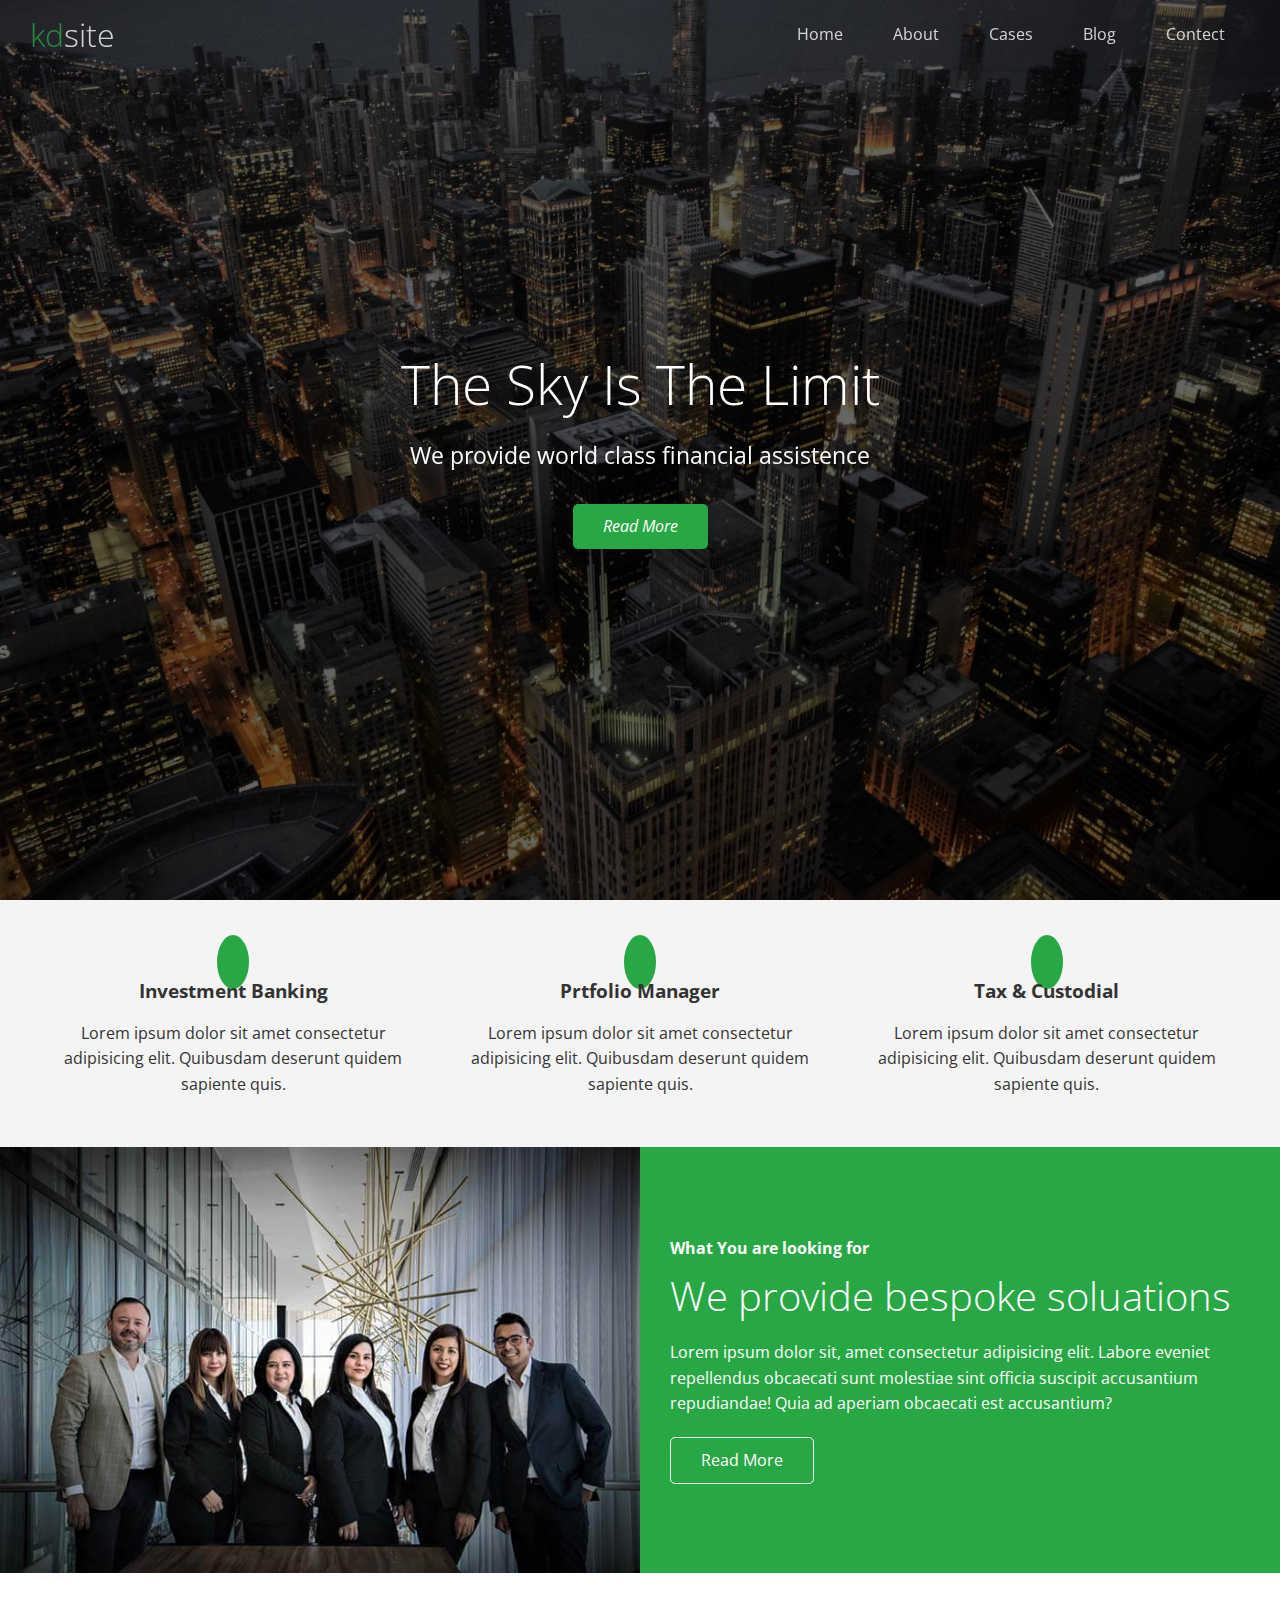
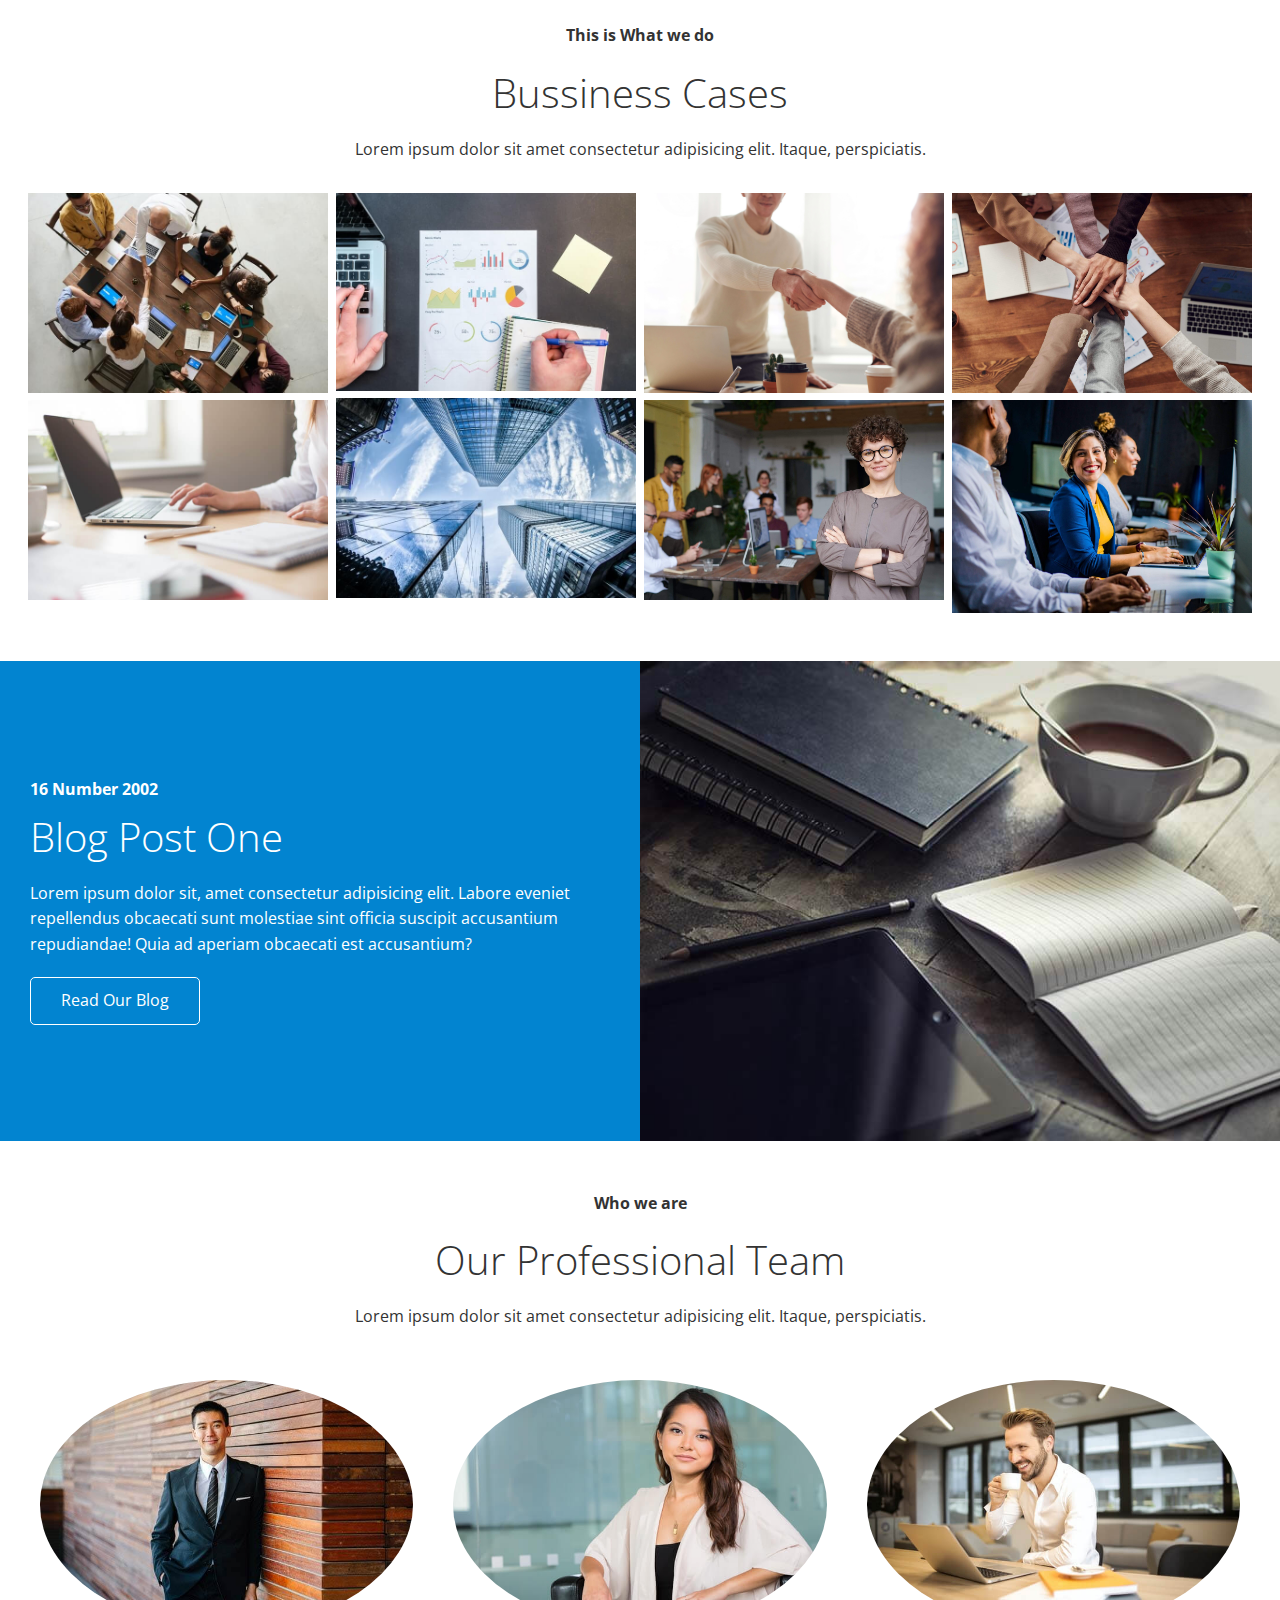
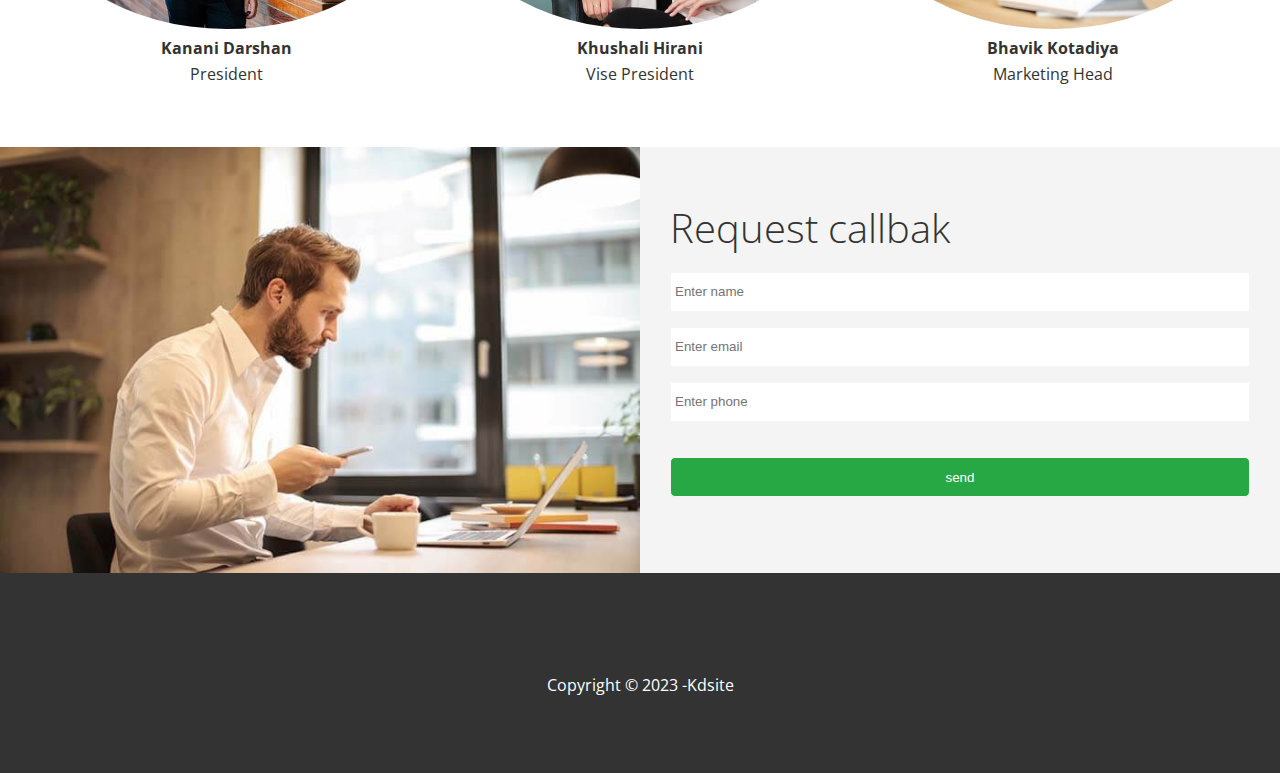
<file: index.html>
<!DOCTYPE html>
<html lang="en">

<head>
    <meta charset="UTF-8">
    <meta name="viewport" content="width=device-width, initial-scale=1.0">
    <link rel="shortcut icon" type="image/x-icon" href="/favicon.ico">
    <link rel="stylesheet" href="https://cdnjs.cloudflare.com/ajax/libs/font-awesome/6.5.2/css/all.min.css"
        integrity="sha512-SnH5WK+bZxgPHs44uWIX+LLJAJ9/2PkPKZ5QiAj6Ta86w+fsb2TkcmfRyVX3pBnMFcV7oQPJkl9QevSCWr3W6A=="
        crossorigin="anonymous" referrerpolicy="no-referrer" />
    <link rel="stylesheet" href="css/lightbox.min.css">
    <link rel="stylesheet" href="css/style.css">
    <link rel="stylesheet" href="css/utilities.css">
    <title>Welcome To kdsite</title>
</head>

<body>
    <header class="hero">
        <div class="navbar top" id="navbar">
            <h1 class="logo">
                <span class="text-primary"><i class="fas fa-book-open"></i>kd</span>site
            </h1>
            <nav>
                <ul>
                    <li><a href="#home">Home</a></li>
                    <li><a href="#about">About</a></li>
                    <li><a href="#cases">Cases</a></li>
                    <li><a href="#blog">Blog</a></li>
                    <li><a href="#contact">Contect</a></li>
                </ul>
            </nav>
        </div>

        <div class="content">
            <h1>The Sky Is The Limit</h1>
            <p>We provide world class financial assistence</p>
            <a href="#about" class="btn"><i class="fas fa-chevron-right"> Read More</i></a>
        </div>
    </header>

    <!-- About | Icons -->

    <main>
        <section id="about" class="icons bg-light">
            <div class="flex-items">
                <div>
                    <i class="fas fa-university fa-2x"></i>
                    <div>
                        <h3>Investment Banking</h3>
                        <p>Lorem ipsum dolor sit amet consectetur adipisicing elit. Quibusdam deserunt quidem sapiente
                            quis.</p>
                    </div>
                </div>

                <div>
                    <i class="fas fa-book-reader fa-2x"></i>
                    <div>
                        <h3>Prtfolio Manager</h3>
                        <p>Lorem ipsum dolor sit amet consectetur adipisicing elit. Quibusdam deserunt quidem sapiente
                            quis.</p>
                    </div>
                </div>

                <div>
                    <i class="fas fa-pencil-alt fa-2x"></i>
                    <div>
                        <h3>Tax & Custodial</h3>
                        <p>Lorem ipsum dolor sit amet consectetur adipisicing elit. Quibusdam deserunt quidem sapiente
                            quis.
                        </p>
                    </div>
                </div>
        </section>

        <!-- About :Soluation -->

        <section class="soluation flex-columns">
            <div class="row">
                <div class="column">
                    <div class="column-1">
                        <img src="img/home/people.jpg" alt="">
                    </div>
                </div>
                <div class="column">
                    <div class="column-2 bg-primary">
                        <h4>What You are looking for</h4>
                        <h2>We provide bespoke soluations</h2>
                        <p>Lorem ipsum dolor sit, amet consectetur adipisicing elit. Labore eveniet repellendus
                            obcaecati sunt molestiae sint officia suscipit accusantium repudiandae! Quia ad aperiam
                            obcaecati est accusantium?</p>
                        <a href="#" class="btn btn-outline">Read More</a>
                    </div>
                </div>
            </div>
        </section>

        <!-- Cases -->

        <section id="cases" class="cases flex-grid section-padding">
            <header class="section-header">
                <h4>This is What we do</h4>
                <h2>Bussiness Cases</h2>
                <p>Lorem ipsum dolor sit amet consectetur adipisicing elit. Itaque, perspiciatis.</p>
            </header>

            <div class="row">
                <div class="column">
                    <a href="img/cases/cases1.jpg" data-lightbox="cases"
                        data-title="Lorem ipsum dolor sit amet consectetur adipisicing elit. Itaque, perspiciatis.">
                        <img src="img/cases/cases1.jpg" alt="">
                    </a>
                    <a href="img/cases/cases2.jpg" data-lightbox="cases"
                        data-title="Lorem ipsum dolor sit amet consectetur adipisicing elit. Itaque, perspiciatis.">
                        <img src="img/cases/cases2.jpg" alt="">
                    </a>

                </div>
                <div class="column">
                    <a href="img/cases/cases3.jpg" data-lightbox="cases"
                        data-title="Lorem ipsum dolor sit amet consectetur adipisicing elit. Itaque, perspiciatis.">
                        <img src="img/cases/cases3.jpg" alt="">
                    </a>
                    <a href="img/cases/cases4.jpg" data-lightbox="cases"
                        data-title="Lorem ipsum dolor sit amet consectetur adipisicing elit. Itaque, perspiciatis.">
                        <img src="img/cases/cases4.jpg" alt="">
                    </a>


                </div>
                <div class="column">
                    <a href="img/cases/cases5.jpg" data-lightbox="cases"
                        data-title="Lorem ipsum dolor sit amet consectetur adipisicing elit. Itaque, perspiciatis.">
                        <img src="img/cases/cases5.jpg" alt="">
                    </a>
                    <a href="img/cases/cases6.jpg" data-lightbox="cases"
                        data-title="Lorem ipsum dolor sit amet consectetur adipisicing elit. Itaque, perspiciatis.">
                        <img src="img/cases/cases6.jpg" alt="">
                    </a>


                </div>
                <div class="column">
                    <a href="img/cases/cases7.jpg" data-lightbox="cases"
                        data-title="Lorem ipsum dolor sit amet consectetur adipisicing elit. Itaque, perspiciatis.">
                        <img src="img/cases/cases7.jpg" alt="">
                    </a>
                    <a href="img/cases/cases8.jpg" data-lightbox="cases"
                        data-title="Lorem ipsum dolor sit amet consectetur adipisicing elit. Itaque, perspiciatis.">
                        <img src="img/cases/cases8.jpg" alt="">
                    </a>
                </div>
            </div>
        </section>

        <!-- Blog -->

        <section id="blog" class="blog flex-columns flex-reverse">
            <div class="row">
                <div class="column">
                    <div class="column-1">
                        <img src="img/home/blog.jpg" alt="">
                    </div>
                </div>
                <div class="column">
                    <div class="column-2 bg-secondary">
                        <h4>16 Number 2002</h4>
                        <h2>Blog Post One</h2>
                        <p>Lorem ipsum dolor sit, amet consectetur adipisicing elit. Labore eveniet repellendus
                            obcaecati sunt molestiae sint officia suscipit accusantium repudiandae! Quia ad aperiam
                            obcaecati est accusantium?</p>
                        <a href="blog.html" class="btn btn-outline"><i class="fas fa-chevron"></i>Read Our Blog</a>
                    </div>
                </div>
            </div>
        </section>

        <!-- Team  -->

        <section id="team" class="team section-padding">
            <header class="section-header">
                <h4>Who we are</h4>
                <h2> Our Professional Team</h2>
                <p>Lorem ipsum dolor sit amet consectetur adipisicing elit. Itaque, perspiciatis.</p>
            </header>

            <div class="flex-items">
                <div>
                    <img src="img/team/person1.jpg" alt="">
                    <h4>Kanani Darshan</h4>
                    <p>President</p>
                </div>
                <div>
                    <img src="img/team/person2.jpg" alt="">
                    <h4>Khushali Hirani</h4>
                    <p>Vise President</p>
                </div>
                <div>
                    <img src="img/team/person3.jpg" alt="">
                    <h4>Bhavik Kotadiya</h4>
                    <p>Marketing Head</p>
                </div>
            </div>
        </section>

        <!-- Contect  -->
        <section id="contact" class="contact flex-columns">
            <div class="row">
                <div class="column">
                    <div class="column-1">
                        <img src="img/home/contact.jpg" alt="">
                    </div>
                </div>
                <div class="column">
                    <div class="column-2 bg-light">
                        <h2>Request callbak</h2>
                        <form action="" class="callback-form">
                            <div class="form-control">
                                <label for="name"></label>
                                <input type="text" name="name" id="name" placeholder="Enter name">
                            </div>
                            <div class="form-control">
                                <label for="email"></label>
                                <input type="email" name="email" id="email" placeholder="Enter email">
                            </div>
                            <div class="form-control">
                                <label for="phone"></label>
                                <input type="text" name="phone" id="phone" placeholder="Enter phone">
                            </div>
                            <input type="submit" value="send" id="submit" class="btn btn-primary">
                        </form>
                    </div>
                </div>
            </div>
        </section>
    </main>
    <footer class="footer bg-dark">
        <div class="social">
            <a href="#"><i class="fab fa-facebook fa-2x"></i></a>
            <a href="#"><i class="fab fa-twitter fa-2x"></i></a>
            <a href="#"><i class="fab fa-youtube fa-2x"></i></a>
            <a href="#"><i class="fab fa-linkedin fa-2x"></i></a>
        </div>
        <p>Copyright &copy; 2023 -Kdsite</p>
    </footer>

    <script src="https://code.jquery.com/jquery-3.7.1.js"
        integrity="sha256-eKhayi8LEQwp4NKxN+CfCh+3qOVUtJn3QNZ0TciWLP4=" crossorigin="anonymous"></script>

    <script src="js/lightbox.min.js"></script>
    <script>
        const navbar = document.getElementById('navbar');
        let scrolled = false;

        window.onscroll = function () {
            if (window.pageYOffset > 100) {
                navbar.classList.remove('top');
                if (!scrolled) {
                    navbar.style.transform = 'translateY(-70px)';
                }
                setTimeout(function () {
                    navbar.style.transform = 'translateY(0)';
                    scrolled = true;
                }, 200);
            } else {
                navbar.classList.add('top');
                scrolled = false;
            }
        }

        // Smooth Scrolling
        $('#navbar a, .btn').on('click', function (e) {
            if (this.hash !== '') {
                e.preventDefault();

                const hash = this.hash;
                $('html, body').animate(
                    {
                        scrollTop: $(hash).offset().top - 100,
                    },
                    800
                );
            }
        });
    </script>
</body>

</html>
</file>
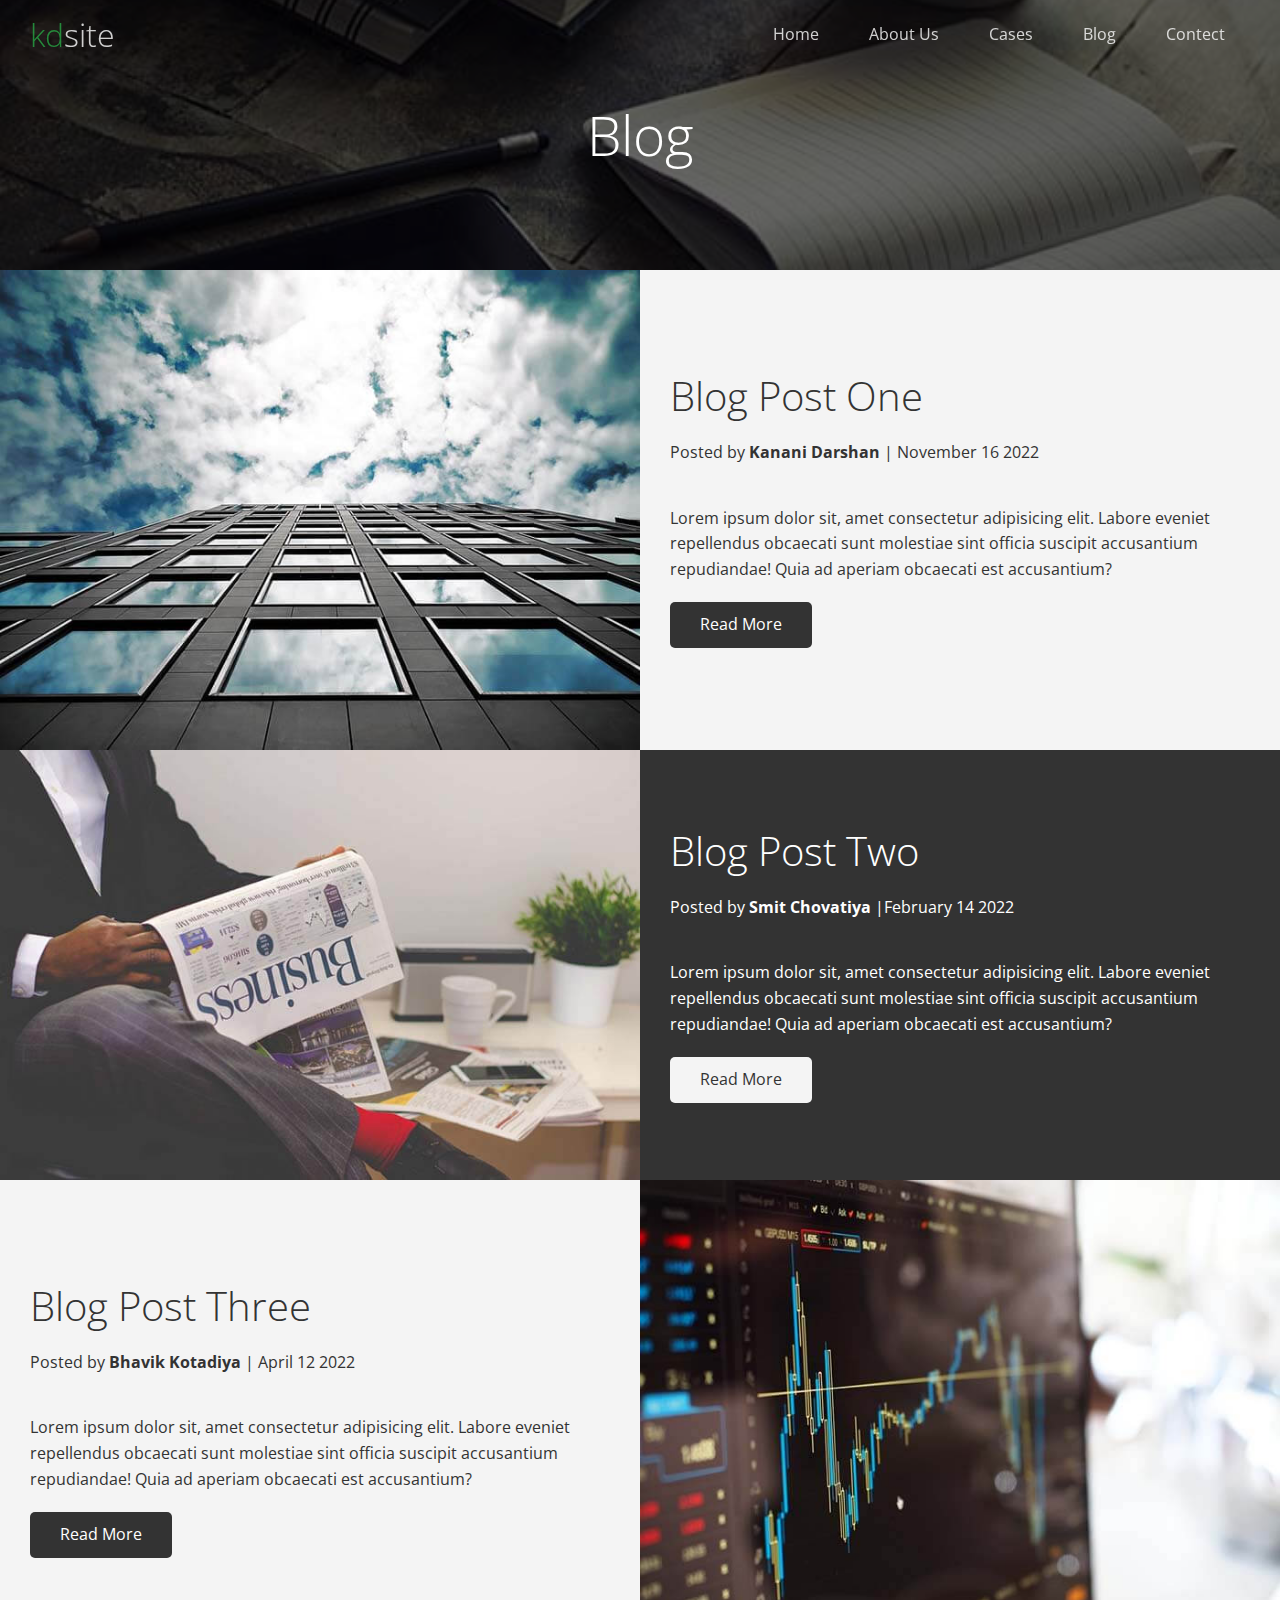
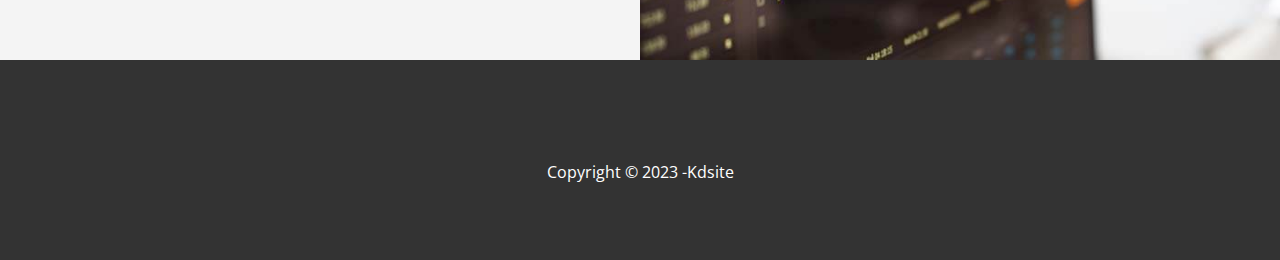
<file: blog.html>
<!DOCTYPE html>
<html lang="en">

<head>
    <meta charset="UTF-8">
    <meta name="viewport" content="width=device-width, initial-scale=1.0">
    <link rel="stylesheet" href="https://cdnjs.cloudflare.com/ajax/libs/font-awesome/6.5.2/css/all.min.css"
        integrity="sha512-SnH5WK+bZxgPHs44uWIX+LLJAJ9/2PkPKZ5QiAj6Ta86w+fsb2TkcmfRyVX3pBnMFcV7oQPJkl9QevSCWr3W6A=="
        crossorigin="anonymous" referrerpolicy="no-referrer" />
    <link rel="stylesheet" href="css/style.css">
    <link rel="stylesheet" href="css/utilities.css">
    <title>Read Our Blog</title>
</head>

<body id="home">
    <header class="hero blog">
        <div class="navbar top" id="navbar">
            <h1 class="logo">
                <span class="text-primary"><i class="fas fa-book-open"></i>kd</span>site
            </h1>
            <nav>
                <ul>
                    <li><a href="index.html">Home</a></li>
                    <li><a href="index.html#about">About Us</a></li>
                    <li><a href="index.html#cases">Cases</a></li>
                    <li><a href="index.html#blog">Blog</a></li>
                    <li><a href="index.html#contect">Contect</a></li>
                </ul>
            </nav>
        </div>

        <div class="content">
            <h1>Blog</h1>
        </div>
    </header>

    <!-- About | Icons -->

    <main>

        <article class="flex-columns">
            <div class="row">
                <div class="column">
                    <div class="column-1">
                        <img src="img/blog/blog1.jpg" alt="">
                    </div>
                </div>
                <div class="column">
                    <div class="column-2 bg-light">
                        <h2>Blog Post One</h2>
                        <p class="meta">
                            <i class="fas fa-user"></i> Posted by <strong>Kanani Darshan</strong> | November 16 2022
                        </p>
                        <p>Lorem ipsum dolor sit, amet consectetur adipisicing elit. Labore eveniet repellendus
                            obcaecati sunt molestiae sint officia suscipit accusantium repudiandae! Quia ad aperiam
                            obcaecati est accusantium?</p>
                        <a href="post.html" class="btn btn-dark">Read More</a>
                    </div>
                </div>
            </div>
        </article>

        
        <article class="flex-columns">
            <div class="row">
                <div class="column">
                    <div class="column-1">
                        <img src="img/blog/blog2.jpg" alt="">
                    </div>
                </div>
                <div class="column">
                    <div class="column-2 bg-dark">
                        <h2>Blog Post Two</h2>
                        <p class="meta">
                            <i class="fas fa-user"></i> Posted by <strong>Smit Chovatiya</strong> |February 14 2022
                        </p>
                        <p>Lorem ipsum dolor sit, amet consectetur adipisicing elit. Labore eveniet repellendus
                            obcaecati sunt molestiae sint officia suscipit accusantium repudiandae! Quia ad aperiam
                            obcaecati est accusantium?</p>
                        <a href="post.html" class="btn btn-light">Read More</a>
                    </div>
                </div>
            </div>
        </article>

        <article class="flex-columns flex-reverse">
            <div class="row">
                <div class="column">
                    <div class="column-1">
                        <img src="img/blog/blog3.jpg" alt="">
                    </div>
                </div>
                <div class="column">
                    <div class="column-2 bg-light">
                        <h2>Blog Post Three</h2>
                        <p class="meta">
                            <i class="fas fa-user"></i> Posted by <strong>Bhavik Kotadiya</strong> | April 12 2022
                        </p>
                        <p>Lorem ipsum dolor sit, amet consectetur adipisicing elit. Labore eveniet repellendus
                            obcaecati sunt molestiae sint officia suscipit accusantium repudiandae! Quia ad aperiam
                            obcaecati est accusantium?</p>
                        <a href="post.html" class="btn btn-dark">Read More</a>
                    </div>
                </div>
            </div>
        </article>
    </main>
    <footer class="footer bg-dark">
        <div class="social">
            <a href="#"><i class="fab fa-facebook fa-2x"></i></a>
            <a href="#"><i class="fab fa-twitter fa-2x"></i></a>
            <a href="#"><i class="fab fa-youtube fa-2x"></i></a>
            <a href="#"><i class="fab fa-linkedin fa-2x"></i></a>
        </div>
        <p>Copyright &copy; 2023 -Kdsite</p>
    </footer>

    <script>
        const navbar = document.getElementById('navbar');
        let scrolled = false;

        window.onscroll = function () {
            if (window.pageYOffset > 100) {
                navbar.classList.remove('top');
                if (!scrolled) {
                    navbar.style.transform = 'translateY(-70px)';
                }
                setTimeout(function () {
                    navbar.style.transform = 'translateY(0)';
                    scrolled = true;
                }, 200);
            } else {
                navbar.classList.add('top');
                scrolled = false;
            }
        }
    </script>
</body>

</html>
</file>
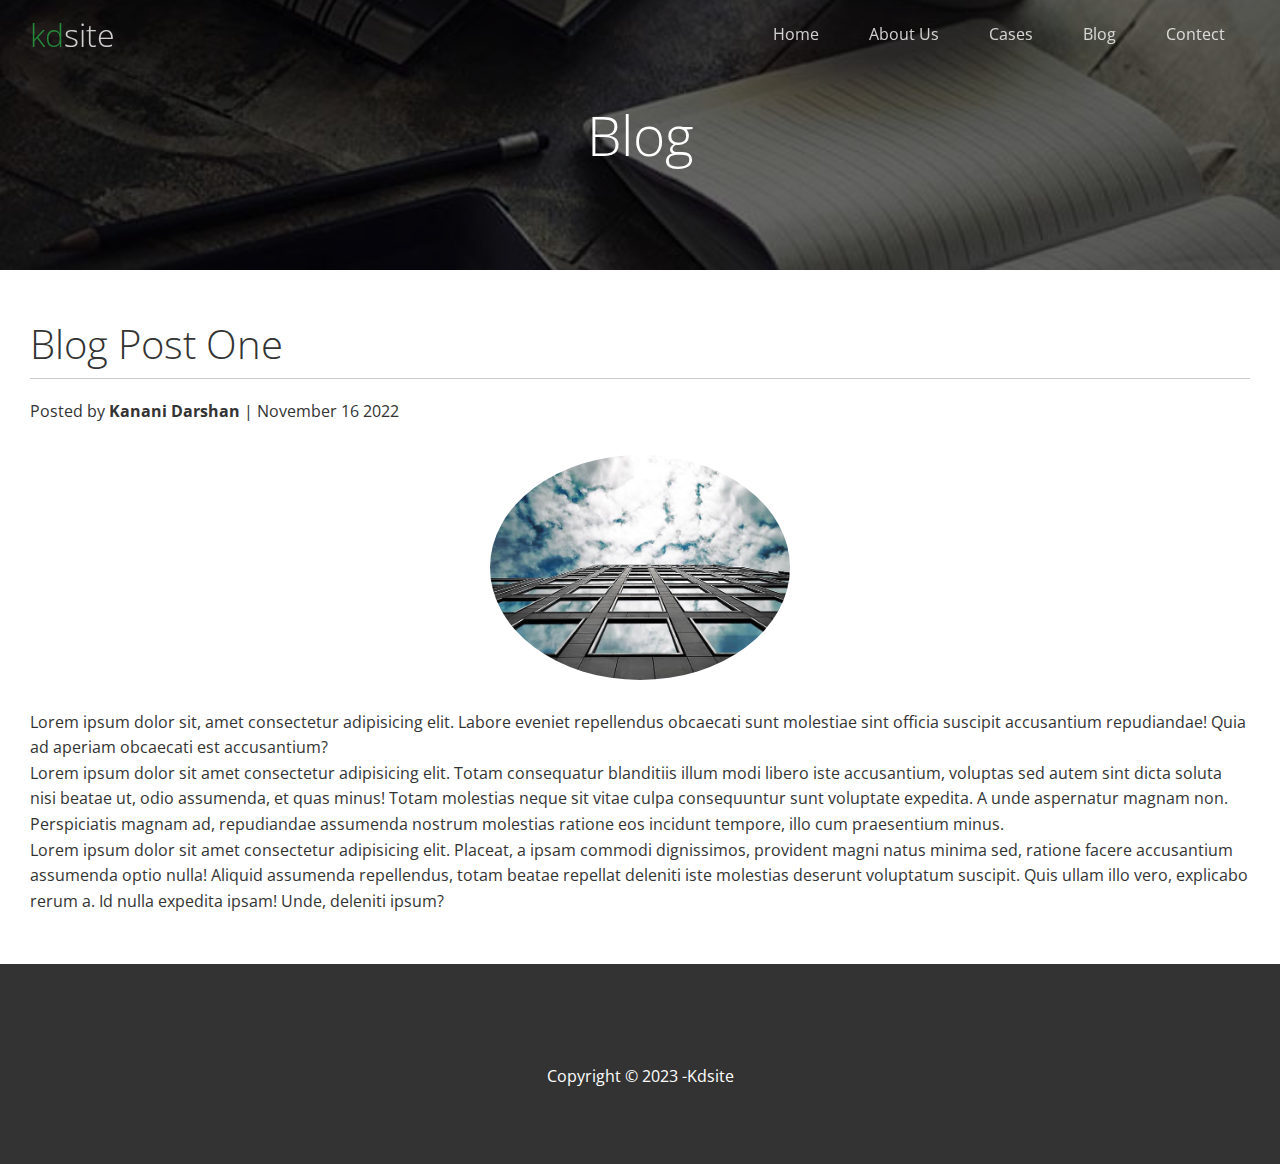
<file: post.html>
<!DOCTYPE html>
<html lang="en">

<head>
    <meta charset="UTF-8">
    <meta name="viewport" content="width=device-width, initial-scale=1.0">
    <link rel="stylesheet" href="https://cdnjs.cloudflare.com/ajax/libs/font-awesome/6.5.2/css/all.min.css"
        integrity="sha512-SnH5WK+bZxgPHs44uWIX+LLJAJ9/2PkPKZ5QiAj6Ta86w+fsb2TkcmfRyVX3pBnMFcV7oQPJkl9QevSCWr3W6A=="
        crossorigin="anonymous" referrerpolicy="no-referrer" />
    <link rel="stylesheet" href="css/style.css">
    <link rel="stylesheet" href="css/utilities.css">
    <title>Post One</title>
</head>

<body id="home">
    <header class="hero blog">
        <div class="navbar top" id="navbar">
            <h1 class="logo">
                <span class="text-primary"><i class="fas fa-book-open"></i>kd</span>site
            </h1>
            <nav>
                <ul>
                    <li><a href="index.html">Home</a></li>
                    <li><a href="index.html#about">About Us</a></li>
                    <li><a href="index.html#cases">Cases</a></li>
                    <li><a href="index.html#blog">Blog</a></li>
                    <li><a href="index.html#contect">Contect</a></li>
                </ul>
            </nav>
        </div>

        <div class="content">
            <h1>Blog</h1>
        </div>
    </header>

    <!-- About | Icons -->

    <main>

       <section class="post">
        <h2>Blog Post One</h2>
        <p class="meta">
            <i class="fas fa-user"></i> Posted by <strong>Kanani Darshan</strong> | November 16 2022
        </p>
        <img src="img/blog/blog1.jpg" alt="">
        <p>Lorem ipsum dolor sit, amet consectetur adipisicing elit. Labore eveniet repellendus
            obcaecati sunt molestiae sint officia suscipit accusantium repudiandae! Quia ad aperiam
            obcaecati est accusantium?</p>
            
            <p>Lorem ipsum dolor sit amet consectetur adipisicing elit. Totam consequatur blanditiis illum modi libero iste accusantium, voluptas sed autem sint dicta soluta nisi beatae ut, odio assumenda, et quas minus! Totam molestias neque sit vitae culpa consequuntur sunt voluptate expedita. A unde aspernatur magnam non. Perspiciatis magnam ad, repudiandae assumenda nostrum molestias ratione eos incidunt tempore, illo cum praesentium minus.</p>

            <p>Lorem ipsum dolor sit amet consectetur adipisicing elit. Placeat, a ipsam commodi dignissimos, provident magni natus minima sed, ratione facere accusantium assumenda optio nulla! Aliquid assumenda repellendus, totam beatae repellat deleniti iste molestias deserunt voluptatum suscipit. Quis ullam illo vero, explicabo rerum a. Id nulla expedita ipsam! Unde, deleniti ipsum?</p>

       </section> 
      
    </main>
    <footer class="footer bg-dark">
        <div class="social">
            <a href="#"><i class="fab fa-facebook fa-2x"></i></a>
            <a href="#"><i class="fab fa-twitter fa-2x"></i></a>
            <a href="#"><i class="fab fa-youtube fa-2x"></i></a>
            <a href="#"><i class="fab fa-linkedin fa-2x"></i></a>
        </div>
        <p>Copyright &copy; 2023 -Kdsite</p>
    </footer>

    <script>
        const navbar = document.getElementById('navbar');
        let scrolled = false;

        window.onscroll = function () {
            if (window.pageYOffset > 100) {
                navbar.classList.remove('top');
                if (!scrolled) {
                    navbar.style.transform = 'translateY(-70px)';
                }
                setTimeout(function () {
                    navbar.style.transform = 'translateY(0)';
                    scrolled = true;
                }, 200);
            } else {
                navbar.classList.add('top');
                scrolled = false;
            }
        }
    </script>
</body>

</html>
</file>
<file: css/style.css>
@import url('https://fonts.googleapis.com/css2?family=Open+Sans:ital,wght@0,300..800;1,300..800&display=swap');

*{
    box-sizing: border-box;
    padding: 0;
    margin: 0;
}

body{
    font-family: 'Open Sans'  , sans-serif ;
    background: white;
    color: #333;
    line-height: 1.6;
}

ul{
    list-style: none;
}

a{
    color: #333;
    text-decoration : none;
}

h1,h2{
    font-weight: 300;
    line-height: 1.2;
}

img{
    width: 100%;
}

/* Navbar */
.navbar {
    display: flex;
    align-items: center;
    justify-content: space-between;
    background-color: #333;
    color: #fff;
    opacity: 0.8;
    width: 100%;
    height: 70px;
    position: fixed;
    top: 0px;
    padding: 0 30px;
    transition: 0.5s;
}

.navbar.top{
    background: transparent;
}

.navbar a{
    color: #fff;
    padding: 10px 20px;
    margin :0 5px;

}

.navbar ul{
    display: flex;
}

.navbar a:hover{
    border-bottom: #28a745  2px solid;
}

.navbar .logo{
    font-weight: 400px;
}

/* Header */

.hero{
    background: url('../img/home/showcase.jpg') no-repeat center center/cover;
    height: 100vh;
    position: relative;
    color: #fff;
}

.hero .content{
    display: flex;
    flex-direction: column;
    align-items: center;
    justify-content: center;
    text-align: center;
    height: 100%;
    padding: 0 20px;
}

.hero .content h1{
    font-size: 55px;

}

.hero .content p{
    font-size: 23px;
    max-width: 600px;
    margin: 20px 0 30px;
}

.hero::before{
    content: '';
    position: absolute;
    top: 0;
    left: 0;
    width: 100%;
    height: 100%;
    background: rgba(0,0,0,0.6);
}

.hero *{
    z-index: 10;
}

.hero.blog{
    background: url('../img/home/blog.jpg') no-repeat center center/cover;
    height: 30vh;
}
/* Icons */

.icons{
    padding: 30px;
    
}

.icons h3{
     font-weight: bold;
     margin-bottom: 15px;
}

.icons i{
    background-color: #28a745;
    color: #fff;
    padding: 1rem;
    margin-bottom:15px;
    border-radius: 50%;
}

.cases img:hover{
    opacity: 0.7;
}

.team img{
    border-radius: 50%;
}

/* Callback Form */

.callback-form{
    width: 100%;
    padding: 20px 0;
}

.callbake-form label{
    display: block;
    margin-bottom: 5px;
}

.callback-form .form-control{
    margin-bottom: 15px;
}

.callback-form input{
    width: 100%;
    padding: 4px;
    height: 40px;
    border: #f5f5f5 1px solid;
}

.callback-form .btn{
    padding: 12px 0;
    margin-top: 20px;
}

.callback-form input:focus{
    outline-color:#28a745 ;
}


/* Post */

.post{
    padding: 50px 30px; 
}

.post h2{
    font-size: 40px;
    margin-bottom: 20px;
    padding-bottom: 10px;
    border-bottom: #ccc solid 1px;
}

.post .meta{
    margin-bottom: 30px;
}

.post img{
    width: 300px;
    border-radius: 50%;
    display: block;
    margin: 0 auto 30px;
}

/* Footer */

.footer{
    display: flex;
    flex-direction: column;
    align-items: center;
    justify-content: center;
    text-align: center;
    height: 200px;
}

.footer a{
    color: #fff;
}

.footer a:hover{
    color: #28a745;
}

.footer .social>*{
    margin-right: 30px;
}

/* Mobile */

@media(max-width:768px){
    .navbar{
        flex-direction: column;
        height: 120px;
        padding: 20px;

    }
    .navbar a{
        padding: 10px 10px;
        margin: 0 3px;
    }

    .flex-items{
        flex-direction: column;
    }

    .flex-columns .column, .flex-grid .column{
        flex: 100% !important;
        max-width: 100% !important;
    }
    .flex-columns .row {
        flex-direction: column !important;
    }

    .team img{
        width: 70%;
    }
}
</file>
<file: css/utilities.css>
/* Text colors*/

.text-primary{
    color: #28a745;
}

.text-secondary{
    color: #0284d0;
}

/* Button */

.btn{
    cursor: pointer;
    display: inline-block;
    padding: 10px 30px;
    color: #fff;
    background-color: #28a745;
    border: none;
    border-radius: 5px;
}

.btn:hover{
    opacity: 0.9;
}

.btn-primary,.bg-primary{
    background: #28a745;
    color: #fff;
}
.btn-secondary,.bg-secondary{
    background: #0284d0;
    color: #fff;
}

.btn-dark,.bg-dark{
    background: #333;
    color: #fff;
}

.btn-light,.bg-light{
    background: #f4f4f4;
    color: #333;
}

.btn-outline{
    background: transparent;
    border: 1px solid #fff;
}



/* Flex items */

.flex-items{
    display: flex;
    justify-content:center;
    text-align: center;
    height: 100%;
}

.flex-items > div{
    padding: 20px;
}

/* Flex columns */

.flex-columns.flex-reverse .row{
      flex-direction: row-reverse;
}

.flex-columns .row{
    display: flex;
    flex-direction: row;
    flex: wrap;
    width: 100%;
}

.flex-columns .column{
    display: flex;
    flex-direction: column;
    flex-basis: 100%;
    flex: 1;
}

.flex-columns .column .column-1,
.flex-columns .column .column-2{
    height: 100%;
}

.flex-columns img{
    width: 100%;
    height: 100%;
    object-fit: cover;
    display: block;
}
.flex-columns .column-2{
    display: flex;
    flex-direction: column;
    align-items: flex-start;
    justify-content: center;
    padding: 30px;
}

.flex-columns h2{
    font-size: 40px;
    font-weight: 100;
}

.flex-columns h4{
    margin-bottom: 10px;
}

.flex-columns p{
    margin: 20px 0;
}

/* Secton header */

.section-header{
    padding: 30px;
    display: flex;
    flex-direction: column;
    align-items: center;
    justify-content: center;
    text-align: center;
}

.section-header h2{
    font-size:40px;
    margin: 20px 0;;
}

.section-padding{
    padding: 20px 20px 40px;
}

/* Flex grid */

.flex-grid .row{
    display: flex;
    flex-wrap: wrap;
    padding: 0 4px;
}

.flex-grid .column{
    flex: 25%;
    max-width: 25%;
    padding: 0 4px;
}
</file>
